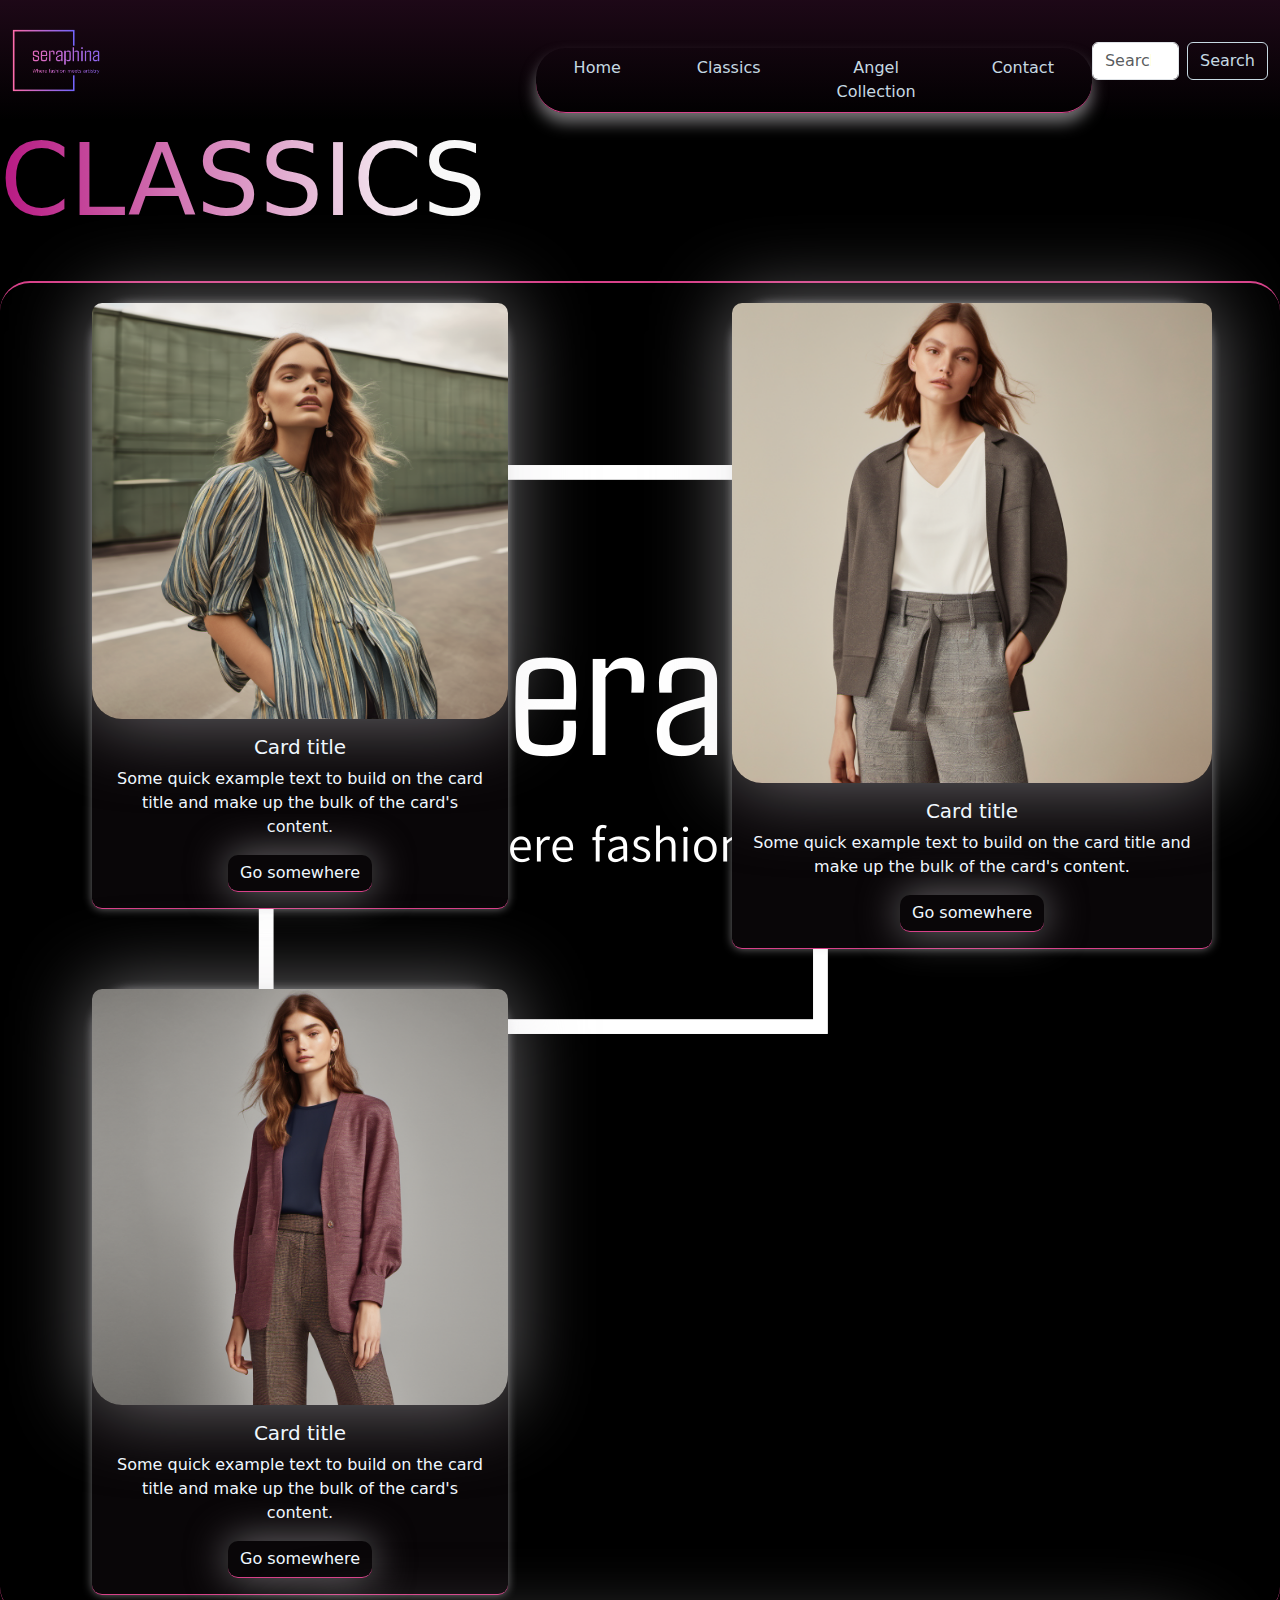
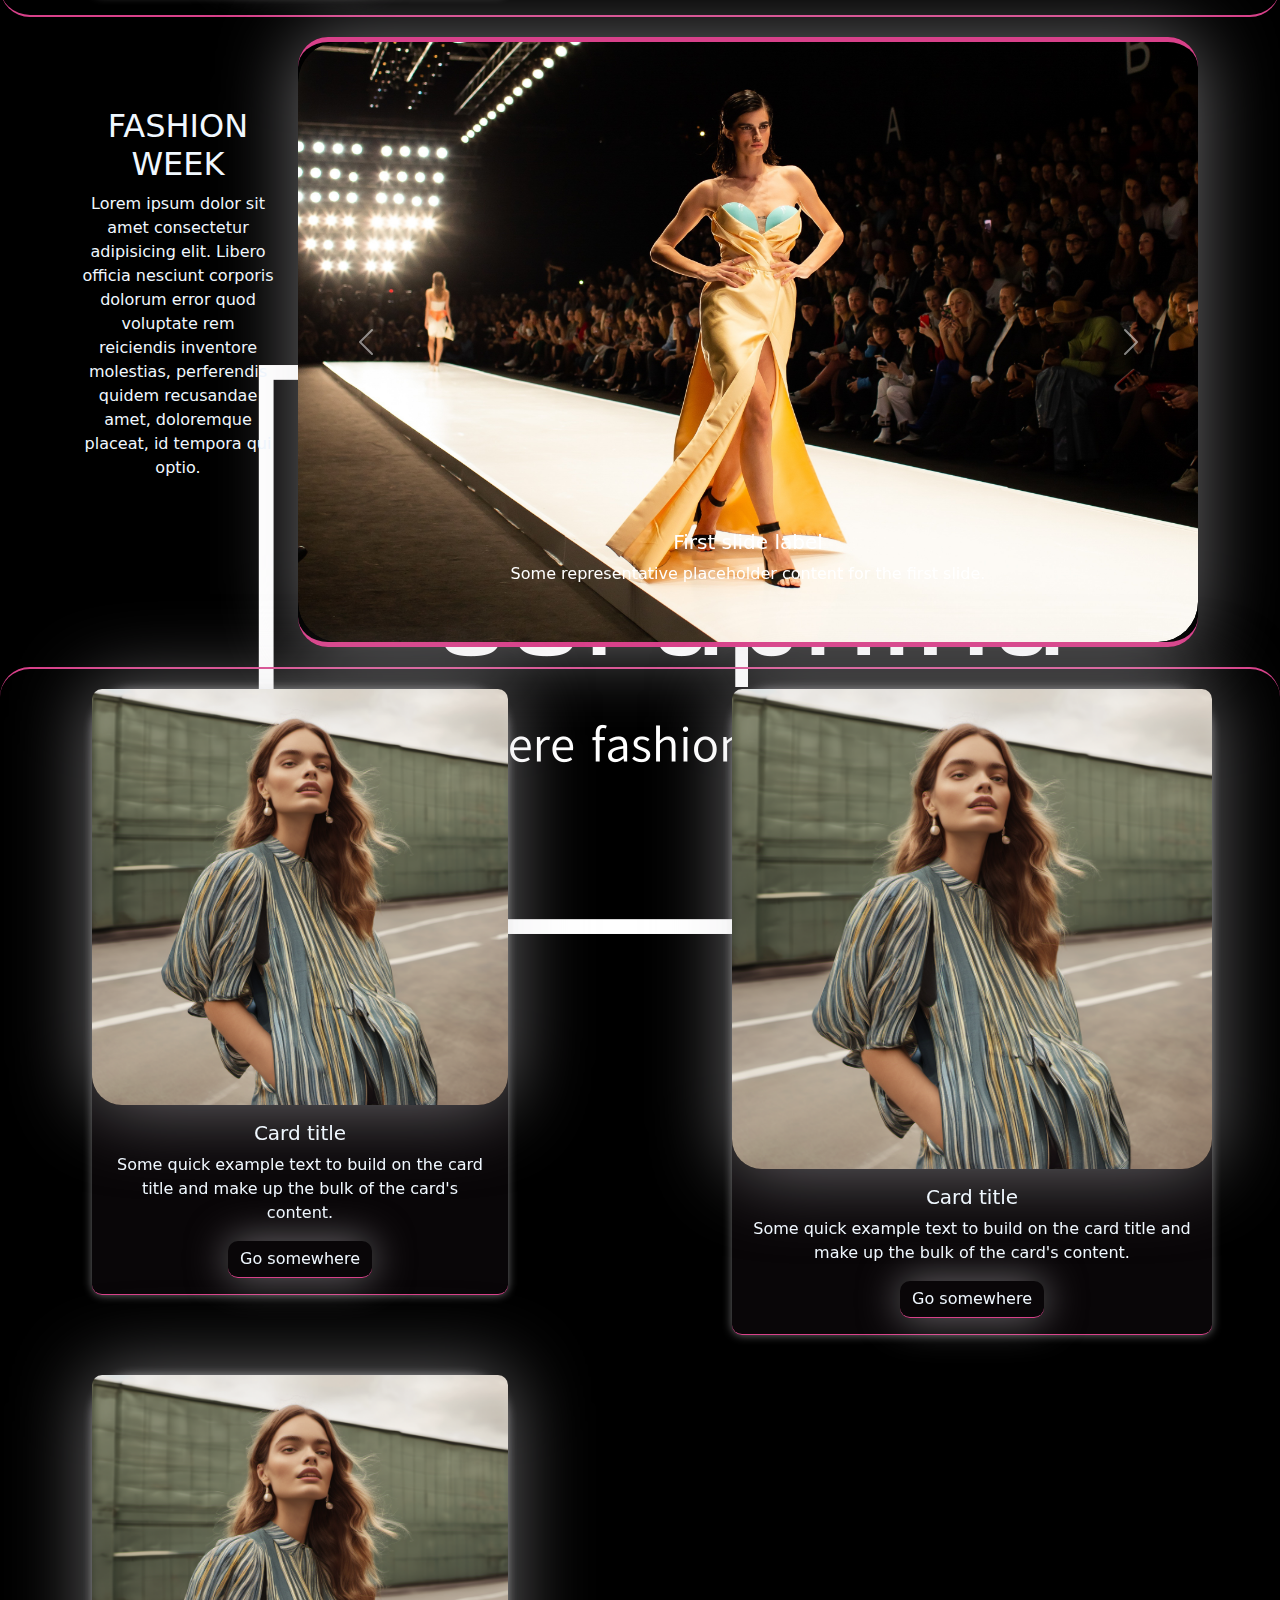
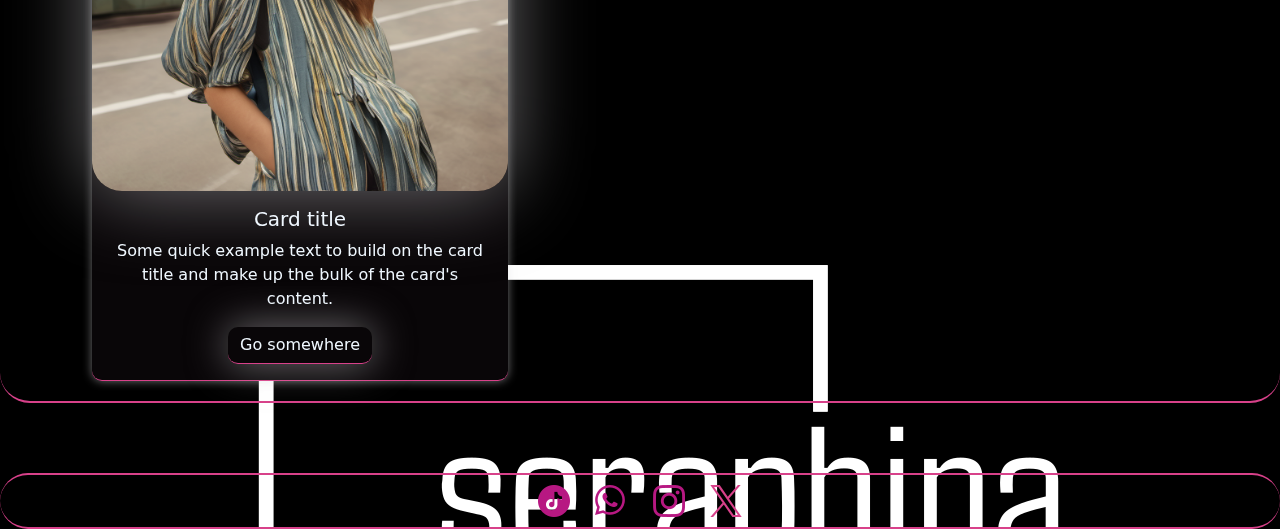
<file: classics.html>
<!doctype html>
<html lang="en">

<head>
    <meta charset="utf-8">
    <meta name="viewport" content="width=device-width, initial-scale=1">
    <title>SERAPHINA</title>
    <link href="https://cdn.jsdelivr.net/npm/bootstrap@5.3.3/dist/css/bootstrap.min.css" rel="stylesheet"
        integrity="sha384-QWTKZyjpPEjISv5WaRU9OFeRpok6YctnYmDr5pNlyT2bRjXh0JMhjY6hW+ALEwIH" crossorigin="anonymous">
    <link rel="stylesheet" href="classics.css">
</head>

<body>
    <nav class="navbar navbar-expand-lg">
        <div class="container-fluid justify-content-center">
            <a class="navbar-brand" href="#" style="width: 10%;">
                <img src="/images/logo-no-background.png" alt="">
            </a>
            <button class="navbar-toggler" type="button" data-bs-toggle="collapse"
                data-bs-target="#navbarSupportedContent" aria-controls="navbarSupportedContent" aria-expanded="false"
                aria-label="Toggle navigation">
                <span class="navbar-toggler-icon"></span>
            </button>
            <div class="collapse navbar-collapse" id="navbarSupportedContent">
                <ul class="navbar-nav  me-auto mb-2 mb-lg-0">
                    <li class="nav-item">
                        <a class="nav-link active" aria-current="page" href="index.html">Home</a>
                    </li>
                    <li class="nav-item">
                        <a class="nav-link" href="classics.html">Classics</a>
                    </li>
                    <li class="nav-item">
                        <a class="nav-link" href="collection.html">Angel Collection</a>
                    </li>
                    <li class="nav-item">
                        <a class="nav-link" href="contact.html">Contact</a>
                    </li>

                </ul>
                <form class="d-flex" role="search">
                    <input class="form-control me-2" type="search" placeholder="Search" aria-label="Search">
                    <button class="btn btn-outline-success btn-click-effect" type="submit"
                        id="search-btn">Search</button>
                </form>
            </div>
        </div>
    </nav>
    <h1>CLASSICS</h1>


    <div class="container-fluid text-center" id="products"
        style="margin-top: 40px; border-radius: 30px;  border: 2px solid #d8418a; border-right: none; border-left: none; margin-bottom: 20px;">
        <div class="row">
            <div class="col">
                <div class="card" style="width: 26rem;">
                    <img src="/images/singlemodel3.png" class="card-img-top" alt="...">
                    <div class="card-body">
                        <h5 class="card-title">Card title</h5>
                        <p class="card-text">Some quick example text to build on the card title and make up the bulk of
                            the card's content.</p>
                        <a href="#" class="btn">Go somewhere</a>
                    </div>
                </div>
            </div>
            <div class="col">
                <div class="card" style="width: 30rem;">
                    <img src="/images/singlemodel.png" class="card-img-top" alt="...">
                    <div class="card-body">
                        <h5 class="card-title">Card title</h5>
                        <p class="card-text">Some quick example text to build on the card title and make up the bulk of
                            the card's content.</p>
                        <a href="#" class="btn">Go somewhere</a>
                    </div>
                </div>
            </div>
            <div class="col">
                <div class="card" style="width: 26rem;">
                    <img src="/images/singlemodel2.png" class="card-img-top" alt="...">
                    <div class="card-body">
                        <h5 class="card-title">Card title</h5>
                        <p class="card-text">Some quick example text to build on the card title and make up the bulk of
                            the card's content.</p>
                        <a href="#" class="btn">Go somewhere</a>
                    </div>
                </div>
            </div>

        </div>
    </div>
    <div class="container text-center">
        <div class="row">
            <div class="col" style="color: aliceblue;">
                <h2>FASHION WEEK</h2>
                <P>Lorem ipsum dolor sit amet consectetur adipisicing elit. Libero officia nesciunt corporis dolorum
                    error quod voluptate rem reiciendis inventore molestias, perferendis quidem recusandae amet,
                    doloremque placeat, id tempora qui optio.</P>

            </div>
            <div class="col">
                <div id="carouselExampleCaptions" class="carousel slide">
                    <div class="carousel-inner" style="border-radius: 40px;">
                        <div class="carousel-item active">
                            <img src="/images/podium-3768697.jpg" class="d-block w-100" alt="...">
                            <div class="carousel-caption d-none d-md-block">
                                <h5>First slide label</h5>
                                <p>Some representative placeholder content for the first slide.</p>
                            </div>
                        </div>
                        <div class="carousel-item">
                            <img src="/images/fashion-show-8111584.jpg" class="d-block w-100" alt="...">
                            <div class="carousel-caption d-none d-md-block">
                                <h5>Second slide label</h5>
                                <p>Some representative placeholder content for the second slide.</p>
                            </div>
                        </div>
                        <div class="carousel-item">
                            <img src="/images/fashion-show-8111584.jpg" class="d-block w-100" alt="...">
                            <div class="carousel-caption d-none d-md-block">
                                <h5>Third slide label</h5>
                                <p>Some representative placeholder content for the third slide.</p>
                            </div>
                        </div>
                    </div>
                    <button class="carousel-control-prev" type="button" data-bs-target="#carouselExampleCaptions"
                        data-bs-slide="prev">
                        <span class="carousel-control-prev-icon" aria-hidden="true"></span>
                        <span class="visually-hidden">Previous</span>
                    </button>
                    <button class="carousel-control-next" type="button" data-bs-target="#carouselExampleCaptions"
                        data-bs-slide="next">
                        <span class="carousel-control-next-icon" aria-hidden="true"></span>
                        <span class="visually-hidden">Next</span>
                    </button>
                </div>
            </div>

        </div>
    </div>
    <div class="container-fluid text-center"
        style="margin-top: 20px; border-radius: 30px;  border: 2px solid #d8418a; border-right: none; border-left: none;">
        <div class="row">
            <div class="col">
                <div class="card" style="width: 26rem;">
                    <img src="/images/singlemodel3.png" class="card-img-top" alt="...">
                    <div class="card-body">
                        <h5 class="card-title">Card title</h5>
                        <p class="card-text">Some quick example text to build on the card title and make up the bulk of
                            the card's content.</p>
                        <a href="#" class="btn">Go somewhere</a>
                    </div>
                </div>
            </div>
            <div class="col">
                <div class="card" style="width: 30rem;">
                    <img src="/images/singlemodel3.png" class="card-img-top" alt="...">
                    <div class="card-body">
                        <h5 class="card-title">Card title</h5>
                        <p class="card-text">Some quick example text to build on the card title and make up the bulk of
                            the card's content.</p>
                        <a href="#" class="btn">Go somewhere</a>
                    </div>
                </div>
            </div>
            <div class="col">
                <div class="card" style="width: 26rem;">
                    <img src="/images/singlemodel3.png" class="card-img-top" alt="...">
                    <div class="card-body">
                        <h5 class="card-title">Card title</h5>
                        <p class="card-text">Some quick example text to build on the card title and make up the bulk of
                            the card's content.</p>
                        <a href="#" class="btn">Go somewhere</a>
                    </div>
                </div>
            </div>
        </div>
    </div>



        <div class="container-fluid text-center" id="footer"
        style="margin-top: 70px; border-radius: 30px;  border: 2px solid #d8418a; border-right: none; border-left: none;">
        <div class="row">

            <div class="col" style="margin-top: 10px; margin-bottom: 10px;">
                <a href="#" style="margin-right: 20px;"><img src="/images/icons/tiktok32.png" alt=""></a>
                <a href="#"><img src="/images/icons/whatsapp32.png" alt=""></a> 
                <a href="#" style="margin-left: 20px;"><img src="/images/icons/instagram32.png" alt=""></a>
                <a href="#" style="margin-left: 20px;"><img src="/images/icons/twitter32.png" alt=""></a>  
  
            </div>
        </div>
    </div>


















        <script src="https://cdn.jsdelivr.net/npm/bootstrap@5.3.3/dist/js/bootstrap.bundle.min.js"
            integrity="sha384-YvpcrYf0tY3lHB60NNkmXc5s9fDVZLESaAA55NDzOxhy9GkcIdslK1eN7N6jIeHz"
            crossorigin="anonymous"></script>
        <script>
            function scrollToSection() {
                // Kaydırılacak hedef elementi seçin (örneğin, bir div'in id'si)
                var targetElement = document.getElementById('products');

                // Eğer hedef element bulunursa ve varsa
                if (targetElement) {
                    // Hedef elementin yüksekliğini alın
                    var targetOffsetTop = targetElement.offsetTop;

                    // Sayfayı hedef elementin üstüne kaydırın
                    window.scrollTo({
                        top: targetOffsetTop,
                        behavior: 'smooth' // Animasyonlu bir kaydırma yapmak için 'smooth' kullanın
                    });
                }
            }
        </script>


</body>
</file>
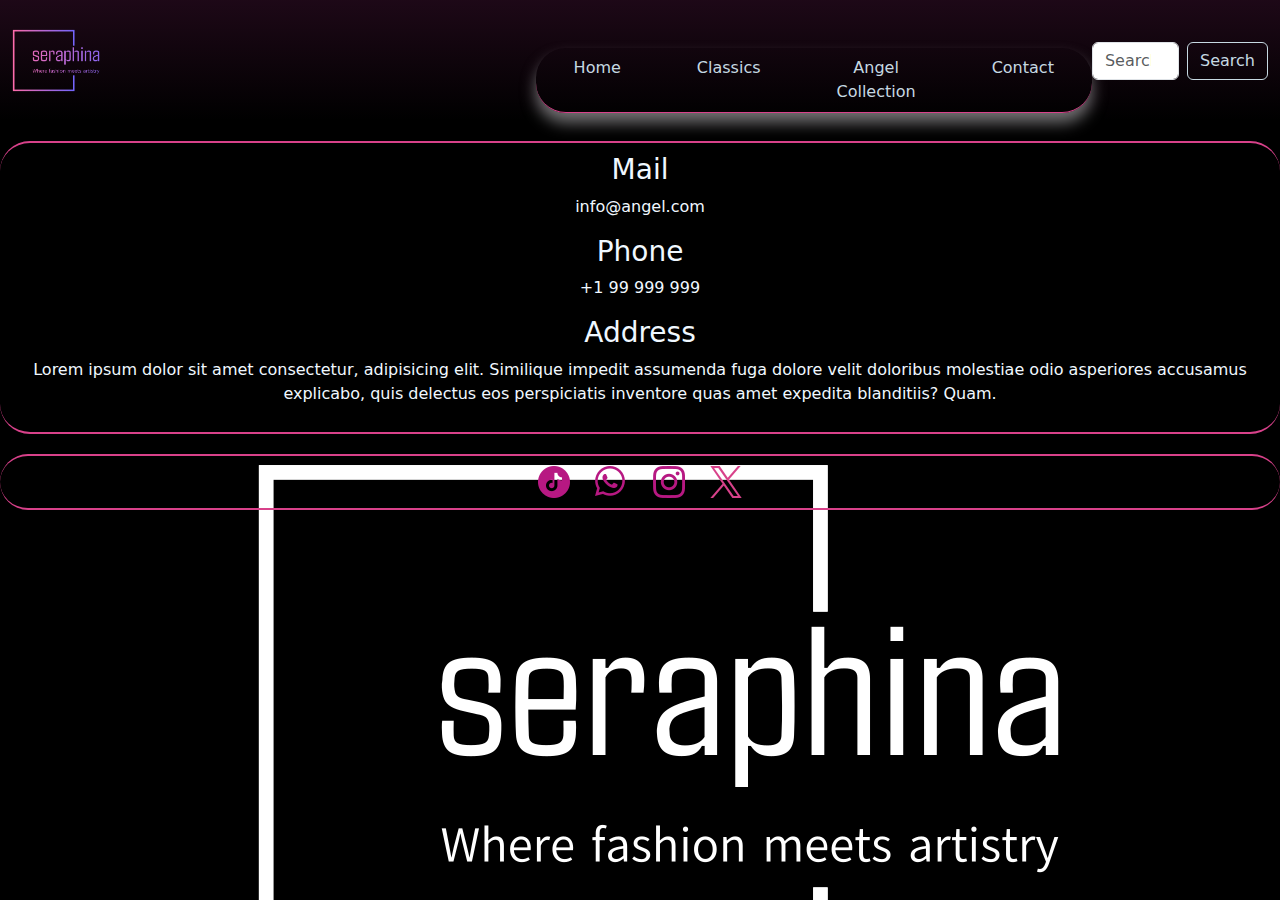
<file: contact.html>
<!doctype html>
<html lang="en">

<head>
    <meta charset="utf-8">
    <meta name="viewport" content="width=device-width, initial-scale=1">
    <title>SERAPHINA</title>
    <link href="https://cdn.jsdelivr.net/npm/bootstrap@5.3.3/dist/css/bootstrap.min.css" rel="stylesheet"
        integrity="sha384-QWTKZyjpPEjISv5WaRU9OFeRpok6YctnYmDr5pNlyT2bRjXh0JMhjY6hW+ALEwIH" crossorigin="anonymous">
    <link rel="stylesheet" href="contact.css">
</head>

<body>
    <nav class="navbar navbar-expand-lg">
        <div class="container-fluid justify-content-center">
            <a class="navbar-brand" href="#" style="width: 10%;">
                <img src="/images/logo-no-background.png" alt="">
            </a>
            <button class="navbar-toggler" type="button" data-bs-toggle="collapse"
                data-bs-target="#navbarSupportedContent" aria-controls="navbarSupportedContent" aria-expanded="false"
                aria-label="Toggle navigation">
                <span class="navbar-toggler-icon"></span>
            </button>
            <div class="collapse navbar-collapse" id="navbarSupportedContent">
                <ul class="navbar-nav  me-auto mb-2 mb-lg-0">
                    <li class="nav-item">
                        <a class="nav-link active" aria-current="page" href="index.html">Home</a>
                    </li>
                    <li class="nav-item">
                        <a class="nav-link" href="classics.html">Classics</a>
                    </li>
                    <li class="nav-item">
                        <a class="nav-link" href="collection.html">Angel Collection</a>
                    </li>
                    <li class="nav-item">
                        <a class="nav-link" href="contact.html">Contact</a>
                    </li>

                </ul>
                <form class="d-flex" role="search">
                    <input class="form-control me-2" type="search" placeholder="Search" aria-label="Search">
                    <button class="btn btn-outline-success btn-click-effect" type="submit"
                        id="search-btn">Search</button>
                </form>
            </div>
        </div>
    </nav>
    <div class="container-fluid text-center" id="footer"
        style="margin-top: 20px; border-radius: 30px;  border: 2px solid #d8418a; border-right: none; border-left: none;">
        <div class="row">

            <div class="col" style="margin-top: 10px; margin-bottom: 10px; color: aliceblue;">
                <h3>Mail</h3>
                <p>info@angel.com</p>
                <h3>Phone</h3>
                <p>+1 99 999 999</p>
                <h3>Address</h3>
                <p>Lorem ipsum dolor sit amet consectetur, adipisicing elit. Similique impedit assumenda fuga dolore
                    velit doloribus molestiae odio asperiores accusamus explicabo, quis delectus eos perspiciatis
                    inventore quas amet expedita blanditiis? Quam.</p>

            </div>
        </div>
    </div>
    <div class="container-fluid text-center" id="footer"
        style="margin-top: 20px; border-radius: 30px;  border: 2px solid #d8418a; border-right: none; border-left: none;">
        <div class="row">

            <div class="col" style="margin-top: 10px; margin-bottom: 10px;">
                <a href="#" style="margin-right: 20px;"><img src="/images/icons/tiktok32.png" alt=""></a>
                <a href="#"><img src="/images/icons/whatsapp32.png" alt=""></a>
                <a href="#" style="margin-left: 20px;"><img src="/images/icons/instagram32.png" alt=""></a>
                <a href="#" style="margin-left: 20px;"><img src="/images/icons/twitter32.png" alt=""></a>

            </div>
        </div>
    </div>

    <script src="https://cdn.jsdelivr.net/npm/bootstrap@5.3.3/dist/js/bootstrap.bundle.min.js"
        integrity="sha384-YvpcrYf0tY3lHB60NNkmXc5s9fDVZLESaAA55NDzOxhy9GkcIdslK1eN7N6jIeHz"
        crossorigin="anonymous"></script>
    <script>
        function scrollToSection() {
            // Kaydırılacak hedef elementi seçin (örneğin, bir div'in id'si)
            var targetElement = document.getElementById('products');

            // Eğer hedef element bulunursa ve varsa
            if (targetElement) {
                // Hedef elementin yüksekliğini alın
                var targetOffsetTop = targetElement.offsetTop;

                // Sayfayı hedef elementin üstüne kaydırın
                window.scrollTo({
                    top: targetOffsetTop,
                    behavior: 'smooth' // Animasyonlu bir kaydırma yapmak için 'smooth' kullanın
                });
            }
        }
    </script>


</body>
</file>
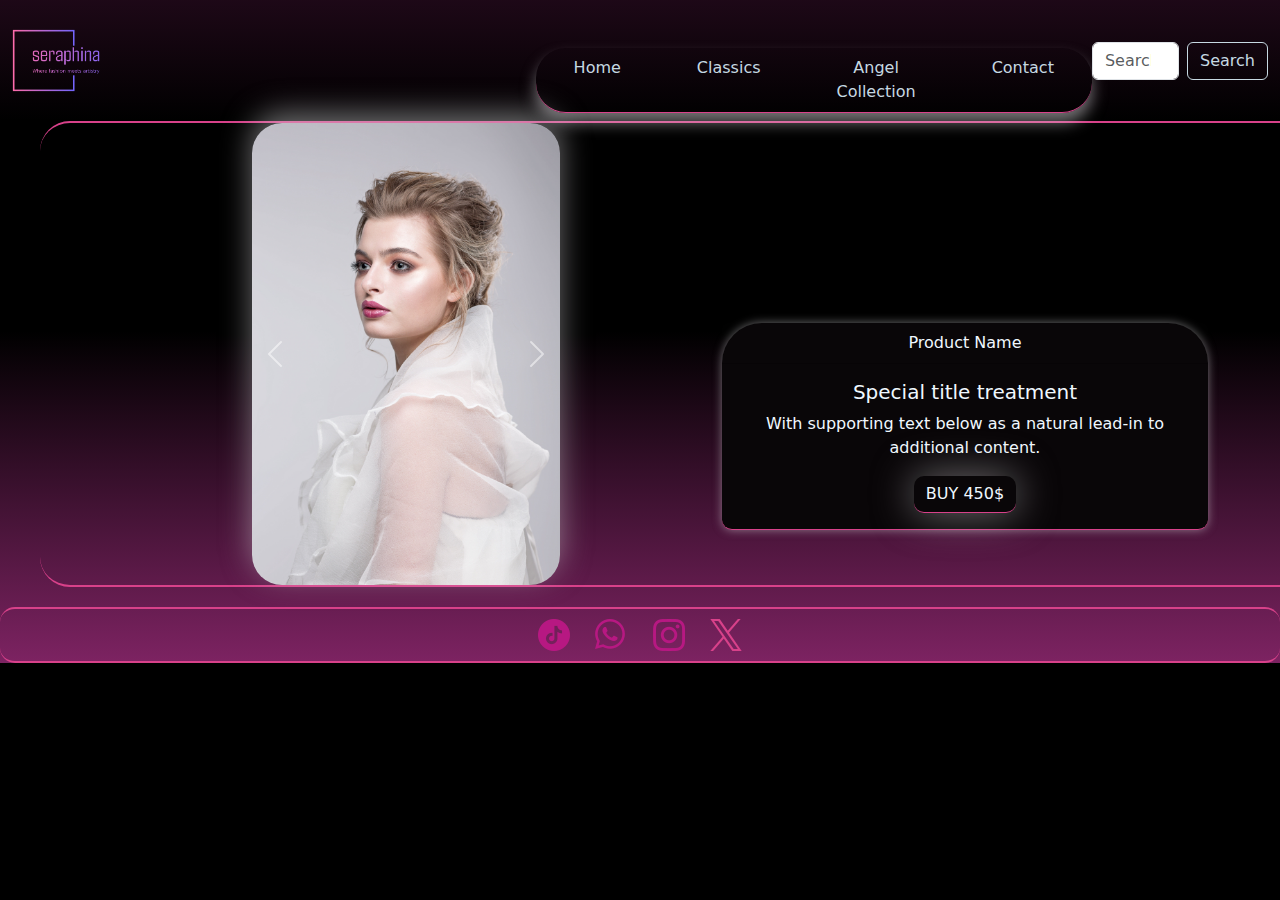
<file: productpages/product.html>
<!doctype html>
<html lang="en">

<head>
    <meta charset="utf-8">
    <meta name="viewport" content="width=device-width, initial-scale=1">
    <title>SERAPHINA</title>
    <link href="https://cdn.jsdelivr.net/npm/bootstrap@5.3.3/dist/css/bootstrap.min.css" rel="stylesheet"
        integrity="sha384-QWTKZyjpPEjISv5WaRU9OFeRpok6YctnYmDr5pNlyT2bRjXh0JMhjY6hW+ALEwIH" crossorigin="anonymous">
    <link rel="stylesheet" href="product.css">
</head>

<body>
    <nav class="navbar navbar-expand-lg">
        <div class="container-fluid justify-content-center">
            <a class="navbar-brand" href="#" style="width: 10%;">
                <img src="/images/logo-no-background.png" alt="">
            </a>
            <button class="navbar-toggler" type="button" data-bs-toggle="collapse"
                data-bs-target="#navbarSupportedContent" aria-controls="navbarSupportedContent" aria-expanded="false"
                aria-label="Toggle navigation">
                <span class="navbar-toggler-icon"></span>
            </button>
            <div class="collapse navbar-collapse" id="navbarSupportedContent">
                <ul class="navbar-nav  me-auto mb-2 mb-lg-0">
                    <li class="nav-item">
                        <a class="nav-link active" aria-current="page" href="/index.html">Home</a>
                    </li>
                    <li class="nav-item">
                        <a class="nav-link" href="/classics.html">Classics</a>
                    </li>
                    <li class="nav-item">
                        <a class="nav-link" href="/collection.html">Angel Collection</a>
                    </li>
                    <li class="nav-item">
                        <a class="nav-link" href="/contact.html">Contact</a>
                    </li>

                </ul>
                <form class="d-flex" role="search">
                    <input class="form-control me-2" type="search" placeholder="Search" aria-label="Search">
                    <button class="btn btn-outline-success btn-click-effect" type="submit"
                        id="search-btn">Search</button>
                </form>
            </div>
        </div>
    </nav>
    <div class="container-fluid text-center" id="products" style="margin-top: 00px; border-radius: 30px;  border: 2px solid #d8418a; border-right: none; border-left: none;  margin-left: 40px;">
        <div class="row">
            <div class="col">
                <div id="carouselExample" class="carousel slide">
                    <div class="carousel-inner" style="border-radius: 30px;">
                      <div class="carousel-item active">
                        <img src="/images/product5.jpg" class="d-block w-100" alt="...">
                      </div>
                      <div class="carousel-item">
                        <img src="/images/product5.jpg" class="d-block w-100" alt="...">
                      </div>
                      <div class="carousel-item">
                        <img src="/images/product5.jpg" class="d-block w-100" alt="...">
                      </div>
                    </div>
                    <button class="carousel-control-prev" type="button" data-bs-target="#carouselExample" data-bs-slide="prev">
                      <span class="carousel-control-prev-icon" aria-hidden="true"></span>
                      <span class="visually-hidden">Previous</span>
                    </button>
                    <button class="carousel-control-next" type="button" data-bs-target="#carouselExample" data-bs-slide="next">
                      <span class="carousel-control-next-icon" aria-hidden="true"></span>
                      <span class="visually-hidden">Next</span>
                    </button>
                  </div>
                
            </div>

            <div class="col">
                <div class="card text-center">
                    <div class="card-header">
                      Product Name
                    </div>
                    <div class="card-body">
                      <h5 class="card-title">Special title treatment</h5>
                      <p class="card-text">With supporting text below as a natural lead-in to additional content.</p>
                      <a href="#" class="btn btn-primary">BUY 450$</a>
                    </div>

                  </div>

            </div>

        </div>
    </div>
    
    <div class="container-fluid text-center" id="footer"
        style="margin-top: 20px; border-radius: 15px;  border: 2px solid #d8418a; border-right: none; border-left: none;">
        <div class="row">

            <div class="col" style="margin-top: 10px; margin-bottom: 10px;">
                <a href="#" style="margin-right: 20px;"><img src="/images/icons/tiktok32.png" alt=""></a>
                <a href="#"><img src="/images/icons/whatsapp32.png" alt=""></a> 
                <a href="#" style="margin-left: 20px;"><img src="/images/icons/instagram32.png" alt=""></a>
                <a href="#" style="margin-left: 20px;"><img src="/images/icons/twitter32.png" alt=""></a>  
  
            </div>
        </div>
    </div>
    <script src="https://cdn.jsdelivr.net/npm/bootstrap@5.3.3/dist/js/bootstrap.bundle.min.js"
        integrity="sha384-YvpcrYf0tY3lHB60NNkmXc5s9fDVZLESaAA55NDzOxhy9GkcIdslK1eN7N6jIeHz"
        crossorigin="anonymous"></script>
    <script>
        function scrollToSection() {
            // Kaydırılacak hedef elementi seçin (örneğin, bir div'in id'si)
            var targetElement = document.getElementById('products');

            // Eğer hedef element bulunursa ve varsa
            if (targetElement) {
                // Hedef elementin yüksekliğini alın
                var targetOffsetTop = targetElement.offsetTop;

                // Sayfayı hedef elementin üstüne kaydırın
                window.scrollTo({
                    top: targetOffsetTop,
                    behavior: 'smooth' // Animasyonlu bir kaydırma yapmak için 'smooth' kullanın
                });
            }
        }
    </script>


</body>

</html>
</file>
<file: classics.css>
body {
    background-image: url(/images/logo-white.png);
}

h1 {
    font-size: 100px;
    background-image: linear-gradient(to right,#b71882, #f8f8f8, #ffff, #fff ); /* Gradient stilini ekler */
    -webkit-background-clip: text; /* Metni gradiente göre keser */
    color: transparent; /* Metni saydam yapar */
}

.navbar img {
    width: 100%;
}

.navbar .navbar-brand a{
    background-color: aliceblue;
    width: 10%;
}
.navbar {
    justify-content: center;
    text-align: center;
    transition: background-image 2.5s ease; 
}

.navbar:hover {
    background-image: linear-gradient(rgba(125, 35, 98, 0.234), rgba(0, 0, 0, 0));
}


.navbar-nav {
    justify-content: center;
    text-align: center;
    margin-left: 400px;
    margin-top: 40px;
    border-top: 0px solid #d8418a; /* Üst sınır */
    border-bottom: 1px solid #d8418a; /* Alt sınır */
    border-left: none;
    border-right: none;
    color: aliceblue; /* Butonun yazı rengi */
    border-radius: 30px; /* Butonun kenar yuvarlaklığı */
    box-shadow: 0 10px 15px rgba(224, 221, 226, 0.5); /* Mor rengin hafif bir gölgesi */

}

.navbar-nav .nav-link {
    color: #c6d9e2 !important; /* Yazı rengini beyaz yap */
    transition: 0.5s;
    margin: 30px;
    margin-bottom: 0px;
    margin-top: 0px;
    border-top: 0px solid #d8418a; /* Üst sınır */
    border-bottom: 0px solid #d8418a; /* Alt sınır */
    border-left: none;
    border-right: none;
    color: aliceblue; /* Butonun yazı rengi */
    border-radius: 3px; /* Butonun kenar yuvarlaklığı */
}

.navbar-nav .nav-link:hover {
    background-color: #07080800;
    color: #d8418a !important; /* Yazı rengini beyaz yap */

}

.navbar button {
    color: #c6d9e2;
    border-color: #c6d9e2;
    transition: 0.5s;
}

.navbar button:hover {
    color: #d8418a;
    background-color: #070808;
    border-color: #d8418a;
}

#search-btn:active {
    background-color: black;/* İstediğiniz renk */;
    border-color: #d8418a;/* İstediğiniz renk */;
    /* Diğer gerekli stil özellikleri */
}

/* Butona tıklandığında ışık efekti */
.btn-click-effect {
    transition: box-shadow 0.3s ease;
}

.btn-click-effect:focus,
.btn-click-effect:active {
    outline: none;
    box-shadow: 0 0 10px 0 rgba(0, 0, 0, 0.5); /* Burada ışık efektinin rengini ve yayılma miktarını belirleyebilirsiniz */
}


.carousel {
    width: 900px;
    border-top: 5px solid #d8418a; /* Üst sınır */
    border-bottom: 5px solid #d8418a; /* Alt sınır */
    border-left: none;
    border-right: none;
    color: aliceblue; /* Butonun yazı rengi */
    border-radius: 30px; /* Butonun kenar yuvarlaklığı */
    box-shadow: 0 0 80px rgba(224, 221, 226, 0.5); /* Mor rengin hafif bir gölgesi */
}
.carousel img {
    width: 100px;
    height: 10%;
    border-radius: 40px;
}

.row .card {
    margin-top: 20px;
    margin-bottom: 20px;
    margin-left: 80px;
    border-top: 0px solid #d8418a; /* Üst sınır */
    border-bottom: 1px solid #d8418a; /* Alt sınır */
    border-left: none;
    border-right: none;
    color: aliceblue; /* Butonun yazı rengi */
    border-radius: 40px 40px 10px 10px; /* Butonun kenar yuvarlaklığı */
    background-color: #090608;
    transition: 0.5s;
    box-shadow: 0 0 10px rgba(224, 221, 226, 0.5); /* Mor rengin hafif bir gölgesi */
}

.row .card img {
    border-radius: 10px 10px 30px 30px;
    box-shadow: 0 0 80px rgba(224, 221, 226, 0.5); /* Mor rengin hafif bir gölgesi */
    transition: 0.5s;

}
.row .card img:hover {
    scale: 1.2;
    box-shadow: 0 0 0px rgba(224, 221, 226, 0.5); /* Mor rengin hafif bir gölgesi */


}

.row .card .btn {
    border-top: 0px solid #d8418a; /* Üst sınır */
    border-bottom: 1px solid #d8418a; /* Alt sınır */
    border-left: none;
    border-right: none;
    color: aliceblue; /* Butonun yazı rengi */
    border-radius: 10px; /* Butonun kenar yuvarlaklığı */
    background-color: #090608;
    transition: 0.5s;
    box-shadow: 0 0 40px rgba(224, 221, 226, 0.5); /* Mor rengin hafif bir gölgesi */
}

.row .card .btn:hover {
    border-radius:  15px;
}

.row h1 {
    font-size: 100px;
    background-image: linear-gradient(to right,#b71882, #c6d9e2 ); /* Gradient stilini ekler */
    -webkit-background-clip: text; /* Metni gradiente göre keser */
    color: transparent; /* Metni saydam yapar */
}

.row #formore {
    width: 250px;
    height: 75px;
    border-top: 0px solid #d8418a; /* Üst sınır */
    border-bottom: 1px solid #d8418a; /* Alt sınır */
    border-left: none;
    border-right: none;
    margin-top: 30px;
    margin-bottom: 30px;
    margin-left: 140px;
    color: aliceblue; /* Butonun yazı rengi */
    border-radius: 30px; /* Butonun kenar yuvarlaklığı */
    background-color: #090608;
    transition: 0.5s;
    box-shadow: 0 -10px 30px rgba(224, 221, 226, 0.5); /* Mor rengin hafif bir gölgesi */
}

.row #formore:hover {
    border-radius: 20px;
    box-shadow: 0 -10px 20px rgba(224, 221, 226, 0.5); /* Mor rengin hafif bir gölgesi */

}

.row #formore a {
    text-decoration: none;
    color: aliceblue;
}

.row .col h2 {
    padding-top: 70px;
}
</file>
<file: contact.css>
body {
    background-image: url(/images/logo-white.png);
}

.navbar img {
    width: 100%;
}

.navbar .navbar-brand a{
    background-color: aliceblue;
    width: 10%;
}
.navbar {
    justify-content: center;
    text-align: center;
    transition: background-image 2.5s ease; 
}

.navbar:hover {
    background-image: linear-gradient(rgba(125, 35, 98, 0.234), rgba(0, 0, 0, 0));
}


.navbar-nav {
    justify-content: center;
    text-align: center;
    margin-left: 400px;
    margin-top: 40px;
    border-top: 0px solid #d8418a; /* Üst sınır */
    border-bottom: 1px solid #d8418a; /* Alt sınır */
    border-left: none;
    border-right: none;
    color: aliceblue; /* Butonun yazı rengi */
    border-radius: 30px; /* Butonun kenar yuvarlaklığı */
    box-shadow: 0 10px 15px rgba(224, 221, 226, 0.5); /* Mor rengin hafif bir gölgesi */

}

.navbar-nav .nav-link {
    color: #c6d9e2 !important; /* Yazı rengini beyaz yap */
    transition: 0.5s;
    margin: 30px;
    margin-bottom: 0px;
    margin-top: 0px;
    border-top: 0px solid #d8418a; /* Üst sınır */
    border-bottom: 0px solid #d8418a; /* Alt sınır */
    border-left: none;
    border-right: none;
    color: aliceblue; /* Butonun yazı rengi */
    border-radius: 3px; /* Butonun kenar yuvarlaklığı */
}

.navbar-nav .nav-link:hover {
    background-color: #07080800;
    color: #d8418a !important; /* Yazı rengini beyaz yap */

}

.navbar button {
    color: #c6d9e2;
    border-color: #c6d9e2;
    transition: 0.5s;
}

.navbar button:hover {
    color: #d8418a;
    background-color: #070808;
    border-color: #d8418a;
}

#search-btn:active {
    background-color: black;/* İstediğiniz renk */;
    border-color: #d8418a;/* İstediğiniz renk */;
    /* Diğer gerekli stil özellikleri */
}

/* Butona tıklandığında ışık efekti */
.btn-click-effect {
    transition: box-shadow 0.3s ease;
}

.btn-click-effect:focus,
.btn-click-effect:active {
    outline: none;
    box-shadow: 0 0 10px 0 rgba(0, 0, 0, 0.5); /* Burada ışık efektinin rengini ve yayılma miktarını belirleyebilirsiniz */
}
</file>
<file: productpages/product.css>
body {
    background-image: linear-gradient(rgb(0, 0, 0), rgb(0, 0, 0), rgb(125, 35, 98));
}

.navbar img {
    width: 100%;
}

.navbar .navbar-brand a{
    background-color: aliceblue;
    width: 10%;
}
.navbar {
    justify-content: center;
    text-align: center;
    transition: background-image 2.5s ease; 
}

.navbar:hover {
    background-image: linear-gradient(rgba(125, 35, 98, 0.234), rgba(0, 0, 0, 0));
}


.navbar-nav {
    justify-content: center;
    text-align: center;
    margin-left: 400px;
    margin-top: 40px;
    border-top: 0px solid #d8418a; /* Üst sınır */
    border-bottom: 1px solid #d8418a; /* Alt sınır */
    border-left: none;
    border-right: none;
    color: aliceblue; /* Butonun yazı rengi */
    border-radius: 30px; /* Butonun kenar yuvarlaklığı */
    box-shadow: 0 10px 15px rgba(224, 221, 226, 0.5); /* Mor rengin hafif bir gölgesi */

}

.navbar-nav .nav-link {
    color: #c6d9e2 !important; /* Yazı rengini beyaz yap */
    transition: 0.5s;
    margin: 30px;
    margin-bottom: 0px;
    margin-top: 0px;
    border-top: 0px solid #d8418a; /* Üst sınır */
    border-bottom: 0px solid #d8418a; /* Alt sınır */
    border-left: none;
    border-right: none;
    color: aliceblue; /* Butonun yazı rengi */
    border-radius: 3px; /* Butonun kenar yuvarlaklığı */
}

.navbar-nav .nav-link:hover {
    background-color: #07080800;
    color: #d8418a !important; /* Yazı rengini beyaz yap */

}

.navbar button {
    color: #c6d9e2;
    border-color: #c6d9e2;
    transition: 0.5s;
}

.navbar button:hover {
    color: #d8418a;
    background-color: #070808;
    border-color: #d8418a;
}

#search-btn:active {
    background-color: black;/* İstediğiniz renk */;
    border-color: #d8418a;/* İstediğiniz renk */;
    /* Diğer gerekli stil özellikleri */
}

/* Butona tıklandığında ışık efekti */
.btn-click-effect {
    transition: box-shadow 0.3s ease;
}

.btn-click-effect:focus,
.btn-click-effect:active {
    outline: none;
    box-shadow: 0 0 10px 0 rgba(0, 0, 0, 0.5); /* Burada ışık efektinin rengini ve yayılma miktarını belirleyebilirsiniz */
}


.clearfix {
    margin-top: 40px;
    color: aliceblue;
    border-left: none; /* Sol taraftaki sınırı kaldırır */
    border-right: none; /* Sağ taraftaki sınırı kaldırır */
    border-top: 1px solid #d8418a; /* Üst sınır */
    border-bottom: 1px solid #d8418a; /* Alt sınır */
    border-radius: 30px;
}


.clearfix p {
    font-size: 25px;
    margin-top: 40px;
    color: aliceblue;
    padding-left: 40px;
}
.clearfix img {
    width: 30%;
    border-radius: 30px;
    border: 0px solid #d8418a; /* Mor rengin hex kodu */
    box-shadow: 0 0 100px rgba(224, 221, 226, 0.5); /* Mor rengin hafif bir gölgesi */
}


.clearfix button {
    width: 250px;
    height: 75px;
    border-top: 1px solid #d8418a; /* Üst sınır */
    border-bottom: 1px solid #d8418a; /* Alt sınır */
    border-left: none;
    border-right: none;
    margin-top: 30px;
    margin-left:450px;
    margin-bottom: 200px;
    color: aliceblue; /* Butonun yazı rengi */
    border-radius: 30px; /* Butonun kenar yuvarlaklığı */
    background-color: #090608;
    transition: 0.5s;
    box-shadow: 0 0 30px rgba(224, 221, 226, 0.5); /* Mor rengin hafif bir gölgesi */

}

.clearfix button:hover {
    border-top: 1px solid #d8418a; /* Üst sınır */
    border-bottom: 1px solid #d8418a; /* Alt sınır */
    border-left: none;
    border-right: none;
    color: aliceblue; /* Butonun yazı rengi */
    border-radius: 20px; /* Butonun kenar yuvarlaklığı */
    background-color: #090608;
    transition: 0.5s;
    box-shadow: 0 0 80px rgba(224, 221, 226, 0.5); /* Mor rengin hafif bir gölgesi */

}

.clearfix button:active {
    color: rgb(11, 15, 18); /* Butonun yazı rengi */

    background-color: #090909; /* Buton tıklandığında arka plan rengi */

}

.row .card {
    margin-top: 200px;
    margin-bottom: 20px;
    margin-left: 30px;
    margin-right: 100px;
    border-top: 0px solid #d8418a; /* Üst sınır */
    border-bottom: 1px solid #d8418a; /* Alt sınır */
    border-left: none;
    border-right: none;
    color: aliceblue; /* Butonun yazı rengi */
    border-radius: 40px 40px 10px 10px; /* Butonun kenar yuvarlaklığı */
    background-color: #090608;
    transition: 0.5s;
    box-shadow: 0 0 10px rgba(224, 221, 226, 0.5); /* Mor rengin hafif bir gölgesi */
}

.row .card img {
    border-radius: 10px 10px 30px 30px;
    box-shadow: 0 0 80px rgba(224, 221, 226, 0.5); /* Mor rengin hafif bir gölgesi */
    transition: 0.5s;

}
.row .card img:hover {
    scale: 1.2;
    box-shadow: 0 0 0px rgba(224, 221, 226, 0.5); /* Mor rengin hafif bir gölgesi */


}

.row .card .btn {
    border-top: 0px solid #d8418a; /* Üst sınır */
    border-bottom: 1px solid #d8418a; /* Alt sınır */
    border-left: none;
    border-right: none;
    color: aliceblue; /* Butonun yazı rengi */
    border-radius: 10px; /* Butonun kenar yuvarlaklığı */
    background-color: #090608;
    transition: 0.5s;
    box-shadow: 0 0 40px rgba(224, 221, 226, 0.5); /* Mor rengin hafif bir gölgesi */
}

.row .card .btn:hover {
    border-radius:  15px;
}

.row h1 {
    font-size: 100px;
    background-image: linear-gradient(to right,#b71882, #c6d9e2 ); /* Gradient stilini ekler */
    -webkit-background-clip: text; /* Metni gradiente göre keser */
    color: transparent; /* Metni saydam yapar */
}

.row #formore {
    width: 250px;
    height: 75px;
    border-top: 0px solid #d8418a; /* Üst sınır */
    border-bottom: 1px solid #d8418a; /* Alt sınır */
    border-left: none;
    border-right: none;
    margin-top: 30px;
    margin-bottom: 30px;
    margin-left: 140px;
    color: aliceblue; /* Butonun yazı rengi */
    border-radius: 30px; /* Butonun kenar yuvarlaklığı */
    background-color: #090608;
    transition: 0.5s;
    box-shadow: 0 -10px 30px rgba(224, 221, 226, 0.5); /* Mor rengin hafif bir gölgesi */
}

.row #formore:hover {
    border-radius: 20px;
    box-shadow: 0 -10px 20px rgba(224, 221, 226, 0.5); /* Mor rengin hafif bir gölgesi */

}

.row #formore a {
    text-decoration: none;
    color: aliceblue;
}

.carousel {
    color: #070808;
    border-radius: 30px;
    margin-left: 200px;
    width: 50%;
    box-shadow: 0 -10px 30px rgba(224, 221, 226, 0.5); /* Mor rengin hafif bir gölgesi */

}
</file>
